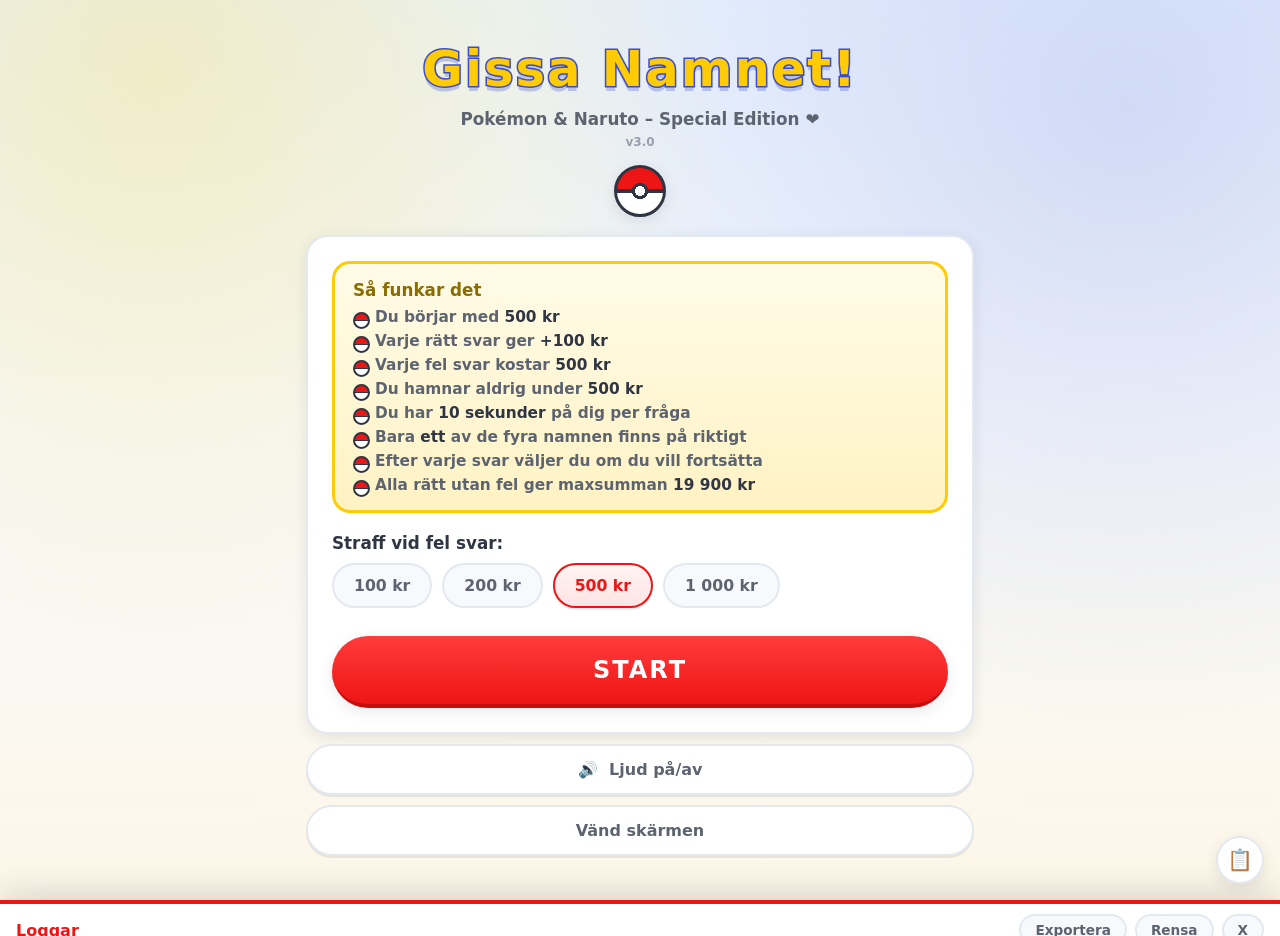
<file: gissa-namnet/index.html>
<!DOCTYPE html>
<html lang="sv">
<head>
    <meta charset="UTF-8">
    <meta name="viewport" content="width=device-width, initial-scale=1.0">
    <title>Gissa Namnet! - Pokémon &amp; Naruto</title>
    <link rel="icon" href="data:image/svg+xml,%3Csvg xmlns='http://www.w3.org/2000/svg' viewBox='0 0 32 32'%3E%3Ccircle cx='16' cy='16' r='15' fill='%23fff' stroke='%232f3542' stroke-width='2'/%3E%3Cpath d='M1 16a15 15 0 0130 0z' fill='%23ee1515'/%3E%3Cpath d='M1 16h30' stroke='%232f3542' stroke-width='3'/%3E%3Ccircle cx='16' cy='16' r='5' fill='%23fff' stroke='%232f3542' stroke-width='2.5'/%3E%3C/svg%3E">
    <link rel="stylesheet" href="style.css">
</head>
<body>
    <div id="app">
        <!-- Start Screen -->
        <div id="start-screen" class="screen active">
            <div class="logo">
                <h1>Gissa Namnet!</h1>
                <p class="subtitle">Pokémon &amp; Naruto &#x2013; Special Edition &#x2764;&#xFE0F;</p>
                <p class="version">v3.0</p>
            </div>

            <div class="start-options">
                <div class="rules-card">
                    <div class="rules-title">Så funkar det</div>
                    <ul class="rules-list">
                        <li>Du börjar med <strong>500 kr</strong></li>
                        <li>Varje rätt svar ger <strong>+100 kr</strong></li>
                        <li>Varje fel svar kostar <strong id="rules-penalty">500 kr</strong></li>
                        <li>Du hamnar aldrig under <strong>500 kr</strong></li>
                        <li>Du har <strong>10 sekunder</strong> på dig per fråga</li>
                        <li>Bara <strong>ett</strong> av de fyra namnen finns på riktigt</li>
                        <li>Efter varje svar väljer du om du vill fortsätta</li>
                        <li>Alla rätt utan fel ger maxsumman <strong id="rules-max"></strong></li>
                    </ul>
                </div>
                <div class="penalty-select">
                    <label>Straff vid fel svar:</label>
                    <div id="penalty-buttons"></div>
                </div>
                <div id="best-record" class="best-record hidden"></div>
                <button class="btn-primary btn-start" onclick="startGame()">Start</button>
            </div>

            <button class="btn-secondary btn-small-text" onclick="toggleSound()"><span class="btn-sound">&#x1F50A;</span> Ljud på/av</button>
            <button class="btn-secondary btn-small-text" onclick="toggleFlip()">Vänd skärmen</button>
        </div>

        <!-- Game Screen -->
        <div id="game-screen" class="screen">
            <div class="game-header">
                <div class="round-info">Fråga <span id="question-count">1</span> / <span id="question-total">0</span></div>
                <div class="streak-info" id="streak-info"></div>
                <button class="btn-sound" onclick="toggleSound()" title="Ljud">&#x1F50A;</button>
                <button class="btn-flip" onclick="toggleFlip()" title="Vänd skärmen">&#x1F503;</button>
            </div>

            <div class="wallet">
                <div class="wallet-top">
                    <span class="wallet-label">Din plånbok</span>
                    <span class="wallet-goal" id="wallet-goal"></span>
                </div>
                <div class="wallet-amount" id="wallet-amount">500 kr</div>
                <div class="wallet-progress">
                    <div class="wallet-progress-bar" id="wallet-progress-bar"></div>
                </div>
            </div>

            <div class="timer">
                <div class="timer-track">
                    <div class="timer-bar" id="timer-bar"></div>
                </div>
                <div class="timer-text" id="timer-text">10s</div>
            </div>

            <div class="question-card" id="question-card">
                <div class="card-category" id="card-category"></div>
                <div class="card-question" id="card-question"></div>
                <div id="card-image-frame" class="card-image-frame hidden">
                    <img id="card-image" class="card-image" alt="">
                </div>
            </div>

            <div class="options-grid" id="options-container"></div>

            <div id="result-area" class="result-area hidden">
                <div id="result-text"></div>
                <div id="result-points"></div>
                <div class="continue-prompt" id="continue-prompt">Vill du fortsätta?</div>
                <div class="result-buttons">
                    <button class="btn-continue" id="continue-btn" onclick="continueGame()">Ja, fortsätt</button>
                    <button class="btn-stop" id="stop-btn" onclick="stopGame()">Nej, sluta</button>
                </div>
            </div>
        </div>

        <!-- End Screen -->
        <div id="end-screen" class="screen">
            <div id="end-emoji" class="end-emoji"></div>
            <h1 id="end-title">Spelet är slut!</h1>
            <div id="end-summary" class="end-summary"></div>
            <div id="end-record" class="end-record"></div>
            <button class="btn-primary" onclick="resetGame()">Spela igen</button>
        </div>
    </div>

    <script src="logger.js"></script>
    <script src="audio.js"></script>
    <script src="characters.js"></script>
    <script src="questions.js"></script>
    <script src="game.js"></script>
</body>
</html>
</file>
<file: gissa-namnet/style.css>
/* Gissa Namnet! - Pokémon-inspirerat tema
   Färger: Pokéball-röd, Pokémon-gul och blå, mot en ljus och vänlig bakgrund */

:root {
    --poke-red: #ee1515;
    --poke-red-dark: #c50f0f;
    --poke-yellow: #ffcb05;
    --poke-yellow-dark: #e0a800;
    --poke-blue: #3b4cca;
    --poke-blue-light: #5c6bd8;
    --grass: #4caf50;
    --grass-dark: #3d8b40;

    --ink: #2f3542;
    --ink-soft: #5d6470;
    --ink-faint: #9aa0ab;

    --card: #ffffff;
    --card-edge: #e4e8ef;

    --shadow-sm: 0 2px 0 rgba(47, 53, 66, 0.10);
    --shadow-md: 0 4px 14px rgba(47, 53, 66, 0.10);
    --shadow-lg: 0 10px 30px rgba(47, 53, 66, 0.14);
}

* {
    margin: 0;
    padding: 0;
    box-sizing: border-box;
}

body {
    font-family: 'Nunito', 'Baloo 2', -apple-system, 'Segoe UI', system-ui, sans-serif;
    background:
        radial-gradient(circle at 12% 8%, rgba(255, 203, 5, 0.22), transparent 42%),
        radial-gradient(circle at 88% 12%, rgba(59, 76, 202, 0.16), transparent 45%),
        linear-gradient(180deg, #eaf4ff 0%, #f6f9fc 45%, #fdf7e8 100%);
    background-attachment: fixed;
    min-height: 100vh;
    color: var(--ink);
    -webkit-tap-highlight-color: transparent;
}

#app {
    max-width: 700px;
    margin: 0 auto;
    padding: 16px;
    padding-bottom: 80px;
}

.screen {
    display: none;
}

.screen.active {
    display: block;
}

/* Logo - i stil med Pokémon-loggan: gul text med blå kontur */
.logo {
    text-align: center;
    padding: 26px 0 18px;
}

.logo h1 {
    font-size: 3.1rem;
    line-height: 1.1;
    color: var(--poke-yellow);
    letter-spacing: 2px;
    font-weight: 800;
    -webkit-text-stroke: 3px var(--poke-blue);
    paint-order: stroke fill;
    text-shadow: 0 5px 0 rgba(59, 76, 202, 0.28);
}

.subtitle {
    font-size: 1.05rem;
    color: var(--ink-soft);
    margin-top: 12px;
    font-weight: 700;
}

.version {
    font-size: 0.75rem;
    color: var(--ink-faint);
    margin-top: 6px;
    font-weight: 600;
}

/* Pokéball under loggan, med knapp i mitten */
.logo::after {
    content: '';
    display: block;
    width: 46px;
    height: 46px;
    margin: 16px auto 0;
    border-radius: 50%;
    border: 3px solid var(--ink);
    background:
        radial-gradient(circle at 50% 50%,
            #fff 0 5px,
            var(--ink) 5px 8px,
            transparent 8px),
        linear-gradient(180deg, var(--poke-red) 0 46%, var(--ink) 46% 54%, #fff 54% 100%);
    box-shadow: var(--shadow-md);
}

.btn-small-text {
    font-size: 0.85rem;
    padding: 10px 16px;
}

#app.flipped {
    transform: rotate(180deg);
}

.btn-flip {
    position: absolute;
    top: -2px;
    right: 0;
    background: #fff;
    border: 2px solid var(--card-edge);
    color: var(--ink-soft);
    font-size: 1.2rem;
    width: 42px;
    height: 42px;
    border-radius: 50%;
    cursor: pointer;
    line-height: 1;
    z-index: 10;
    box-shadow: var(--shadow-sm);
}

/* Buttons */
.btn-primary {
    background: linear-gradient(180deg, #ff3b3b, var(--poke-red));
    color: white;
    border: none;
    border-bottom: 4px solid var(--poke-red-dark);
    padding: 16px 40px;
    font-size: 1.15rem;
    border-radius: 999px;
    cursor: pointer;
    transition: transform 0.12s, box-shadow 0.12s;
    font-weight: 800;
    letter-spacing: 0.3px;
    box-shadow: var(--shadow-md);
    -webkit-appearance: none;
    font-family: inherit;
}

.btn-primary:active {
    transform: translateY(3px);
    border-bottom-width: 1px;
    box-shadow: var(--shadow-sm);
}

.btn-round {
    width: 46px;
    height: 46px;
    border-radius: 50%;
    border: 3px solid var(--poke-blue);
    background: #fff;
    color: var(--poke-blue);
    font-size: 1.5rem;
    font-weight: 800;
    cursor: pointer;
    transition: all 0.15s;
    box-shadow: var(--shadow-sm);
    -webkit-appearance: none;
    font-family: inherit;
}

.btn-round:active {
    background: var(--poke-blue);
    color: white;
    transform: scale(0.94);
}

/* Kort / paneler */
.start-options {
    background: var(--card);
    border-radius: 22px;
    padding: 24px;
    border: 2px solid var(--card-edge);
    box-shadow: var(--shadow-md);
}

.player-setup {
    margin-bottom: 20px;
}

.player-setup label,
.category-select label {
    display: block;
    font-size: 1.05rem;
    margin-bottom: 10px;
    color: var(--ink);
    font-weight: 800;
}

.player-count-selector {
    display: flex;
    align-items: center;
    gap: 20px;
    justify-content: center;
    margin-bottom: 16px;
}

#player-count-display {
    font-size: 2.1rem;
    font-weight: 800;
    color: var(--poke-blue);
    min-width: 40px;
    text-align: center;
}

#player-names {
    display: flex;
    flex-direction: column;
    gap: 10px;
}

#player-names input {
    background: #f7f9fc;
    border: 2px solid var(--card-edge);
    border-radius: 14px;
    padding: 14px 16px;
    color: var(--ink);
    font-size: 1rem;
    font-weight: 600;
    outline: none;
    -webkit-appearance: none;
    font-family: inherit;
}

#player-names input:focus {
    border-color: var(--poke-blue);
    background: #fff;
}

.category-select {
    margin-bottom: 20px;
}

#category-buttons,
#penalty-buttons {
    display: flex;
    flex-wrap: wrap;
    gap: 10px;
}

.penalty-select {
    margin-bottom: 18px;
}

.penalty-select label {
    display: block;
    font-size: 1.05rem;
    margin-bottom: 10px;
    color: var(--ink);
    font-weight: 800;
}

.cat-btn {
    padding: 11px 20px;
    border-radius: 999px;
    border: 2px solid var(--card-edge);
    background: #f7f9fc;
    color: var(--ink-soft);
    cursor: pointer;
    transition: all 0.15s;
    font-size: 0.98rem;
    font-weight: 800;
    -webkit-appearance: none;
    font-family: inherit;
}

.cat-btn.selected {
    border-color: var(--poke-red);
    background: linear-gradient(180deg, #fff3f3, #ffe4e4);
    color: var(--poke-red);
    box-shadow: var(--shadow-sm);
}

.start-options .btn-primary {
    width: 100%;
    margin-top: 10px;
}

/* Regler på startskärmen */
.rules-card {
    background: linear-gradient(180deg, #fffbe8, #fff3c4);
    border: 3px solid var(--poke-yellow);
    border-radius: 18px;
    padding: 16px 18px;
    margin-bottom: 20px;
}

.rules-title {
    font-weight: 800;
    font-size: 1.05rem;
    color: #8a6d00;
    margin-bottom: 8px;
}

.rules-list {
    list-style: none;
    display: flex;
    flex-direction: column;
    gap: 6px;
}

.rules-list li {
    font-size: 0.96rem;
    font-weight: 700;
    color: var(--ink-soft);
    padding-left: 22px;
    position: relative;
}

.rules-list li::before {
    content: '';
    position: absolute;
    left: 0;
    top: 4px;
    width: 13px;
    height: 13px;
    border-radius: 50%;
    border: 2px solid var(--ink);
    background: linear-gradient(180deg, var(--poke-red) 0 45%, var(--ink) 45% 55%, #fff 55% 100%);
}

.rules-list strong {
    color: var(--ink);
}

.best-record {
    text-align: center;
    font-weight: 800;
    color: var(--poke-blue);
    background: #f2f5ff;
    border: 2px solid #dde3ff;
    border-radius: 14px;
    padding: 10px;
    margin-bottom: 6px;
}

.best-record.hidden {
    display: none;
}

/* Stor startknapp */
.btn-start {
    width: 100%;
    font-size: 1.5rem;
    padding: 20px 40px;
    letter-spacing: 2px;
    text-transform: uppercase;
}

/* "Vill du fortsätta?" */
.continue-prompt {
    font-size: 1.05rem;
    font-weight: 800;
    color: var(--ink);
    margin-bottom: 12px;
}

#continue-btn.hidden {
    display: none;
}

/* Plånbok */
.wallet {
    background: var(--card);
    border: 3px solid var(--grass);
    border-radius: 20px;
    padding: 14px 18px 16px;
    margin-bottom: 14px;
    box-shadow: var(--shadow-md);
}

.wallet-top {
    display: flex;
    justify-content: space-between;
    align-items: center;
    margin-bottom: 2px;
}

.wallet-label {
    font-size: 0.85rem;
    font-weight: 800;
    color: var(--ink-soft);
    text-transform: uppercase;
    letter-spacing: 0.5px;
}

.wallet-goal {
    font-size: 0.85rem;
    font-weight: 800;
    color: var(--ink-faint);
}

.wallet-amount {
    font-size: 2.4rem;
    font-weight: 800;
    color: var(--grass-dark);
    line-height: 1.15;
    margin-bottom: 8px;
}

.wallet-progress {
    width: 100%;
    height: 12px;
    background: #eef1f6;
    border-radius: 999px;
    overflow: hidden;
    border: 2px solid var(--card-edge);
}

.wallet-progress-bar {
    height: 100%;
    width: 0%;
    border-radius: 999px;
    background: linear-gradient(90deg, #5fd463, var(--grass), var(--poke-yellow));
    transition: width 0.45s ease;
}

.streak-info {
    font-size: 0.92rem;
    font-weight: 800;
    color: var(--poke-red);
}

/* Slutskärm */
.end-emoji {
    font-size: 3.4rem;
    margin-bottom: 6px;
}

.end-summary {
    font-size: 1.15rem;
    font-weight: 700;
    color: var(--ink-soft);
    margin-bottom: 10px;
    line-height: 1.5;
}

.end-summary strong {
    color: var(--grass-dark);
    font-weight: 800;
}

.end-record {
    font-size: 1rem;
    font-weight: 800;
    color: var(--poke-blue);
    margin-bottom: 24px;
}

/* Game Screen */
.game-header {
    position: relative;
    display: flex;
    justify-content: space-between;
    align-items: center;
    margin-bottom: 12px;
}

.round-info {
    font-size: 0.92rem;
    color: var(--ink-soft);
    font-weight: 700;
    background: #fff;
    border: 2px solid var(--card-edge);
    padding: 5px 14px;
    border-radius: 999px;
}

.current-player {
    font-size: 1rem;
    font-weight: 800;
    color: var(--poke-red);
}

.scoreboard {
    display: flex;
    gap: 8px;
    margin-bottom: 12px;
    flex-wrap: wrap;
}

.score-chip {
    background: #fff;
    border-radius: 999px;
    padding: 6px 16px;
    font-size: 0.9rem;
    border: 2px solid var(--card-edge);
    font-weight: 700;
    box-shadow: var(--shadow-sm);
}

.score-chip.active {
    border-color: var(--poke-yellow);
    background: linear-gradient(180deg, #fffbe8, #fff3c4);
}

.score-chip .score-name {
    color: var(--ink-soft);
}

.score-chip .score-value {
    color: var(--poke-blue);
    font-weight: 800;
    margin-left: 6px;
}

/* Question Card */
.question-card {
    background: var(--card);
    border-radius: 24px;
    padding: 22px 20px;
    margin-bottom: 18px;
    border: 3px solid var(--poke-yellow);
    box-shadow: var(--shadow-lg);
    text-align: center;
    position: relative;
    overflow: hidden;
}

/* Mjuk pokéball-dekoration i hörnet */
.question-card::before {
    content: '';
    position: absolute;
    right: -46px;
    bottom: -46px;
    width: 168px;
    height: 168px;
    border-radius: 50%;
    border: 10px solid rgba(59, 76, 202, 0.07);
    background:
        linear-gradient(180deg,
            rgba(238, 21, 21, 0.06) 0 45%,
            rgba(59, 76, 202, 0.10) 45% 55%,
            rgba(59, 76, 202, 0.03) 55% 100%);
    pointer-events: none;
}

/* Kategorietiketten är tom tills svaret avslöjas - visa den inte då */
.card-category:empty {
    display: none;
}

.card-category {
    display: inline-block;
    background: linear-gradient(180deg, var(--poke-blue-light), var(--poke-blue));
    color: #fff;
    padding: 4px 16px;
    border-radius: 999px;
    font-size: 0.78rem;
    font-weight: 800;
    margin: 0 auto 12px;
    text-transform: uppercase;
    letter-spacing: 1px;
    position: relative;
    z-index: 1;
}

.card-question {
    font-size: 1.25rem;
    line-height: 1.5;
    color: var(--ink);
    font-weight: 800;
    position: relative;
    z-index: 1;
}

/* Bildruta - som en pokédex-skärm.
   Bakgrunden ligger på ramen, inte på bilden, så att silhuett-filtret
   bara svärtar figuren och inte hela rutan. */
.card-image-frame {
    display: inline-block;
    max-width: 100%;
    border-radius: 20px;
    margin-top: 14px;
    position: relative;
    z-index: 1;
    background: linear-gradient(180deg, #f2f8ff, #e8f1fb);
    border: 3px solid #dbe6f5;
    padding: 8px;
    overflow: hidden;
    line-height: 0;
}

.card-image-frame.hidden {
    display: none;
}

.card-image {
    max-width: 100%;
    max-height: 280px;
    object-fit: contain;
    background: transparent;
}

/* Övergång mellan frågor - kortet tonar ut, pausar, och tonar in igen */
.question-card.leaving,
.options-grid.leaving {
    opacity: 0;
    transform: translateY(-10px) scale(0.985);
    transition: opacity 0.35s ease, transform 0.35s ease;
    pointer-events: none;
}

.question-card.entering {
    animation: cardEnter 0.45s ease;
}

@keyframes cardEnter {
    from { opacity: 0; transform: translateY(14px) scale(0.97); }
    to   { opacity: 1; transform: none; }
}

/* Skakning vid fel svar */
.question-card.shake {
    animation: shake 0.5s cubic-bezier(0.36, 0.07, 0.19, 0.97);
}

@keyframes shake {
    10%, 90% { transform: translateX(-4px); }
    20%, 80% { transform: translateX(7px); }
    30%, 50%, 70% { transform: translateX(-10px); }
    40%, 60% { transform: translateX(10px); }
}

/* Konfetti vid rätt svar */
.confetti-layer {
    position: fixed;
    inset: 0;
    pointer-events: none;
    overflow: hidden;
    z-index: 900;
}

.confetti-piece {
    position: absolute;
    top: -16px;
    width: 10px;
    height: 14px;
    border-radius: 2px;
    opacity: 0;
    animation: confettiFall 1.3s ease-in forwards;
}

@keyframes confettiFall {
    0%   { opacity: 1; transform: translate(0, 0) rotate(0deg); }
    100% { opacity: 0; transform: translate(var(--drift), 100vh) rotate(var(--spin)); }
}

@media (prefers-reduced-motion: reduce) {
    .confetti-layer { display: none; }
    .question-card.shake,
    .question-card.entering { animation: none; }
}

/* Ljudknapp */
.btn-sound {
    background: #fff;
    border: 2px solid var(--card-edge);
    color: var(--ink-soft);
    font-size: 1.1rem;
    width: 42px;
    height: 42px;
    border-radius: 50%;
    cursor: pointer;
    line-height: 1;
    box-shadow: var(--shadow-sm);
    -webkit-appearance: none;
    padding: 0;
}

.game-header .btn-sound {
    position: absolute;
    top: -2px;
    right: 50px;
    z-index: 10;
}

.btn-secondary .btn-sound {
    all: unset;
    margin-right: 6px;
}

/* Nedräkning */
.timer {
    display: flex;
    align-items: center;
    gap: 10px;
    margin-bottom: 12px;
}

.timer-track {
    flex: 1;
    height: 12px;
    background: #eef1f6;
    border: 2px solid var(--card-edge);
    border-radius: 999px;
    overflow: hidden;
}

.timer-bar {
    height: 100%;
    width: 100%;
    border-radius: 999px;
    background: linear-gradient(90deg, var(--poke-blue), var(--poke-blue-light));
    transition: width 0.1s linear, background 0.3s;
}

.timer-bar.timer-danger {
    background: linear-gradient(90deg, var(--poke-red-dark), #ff3b3b);
}

.timer-text {
    font-size: 0.95rem;
    font-weight: 800;
    color: var(--ink-soft);
    min-width: 34px;
    text-align: right;
}

/* Answer Options Grid */
.options-grid {
    display: grid;
    grid-template-columns: 1fr 1fr;
    gap: 12px;
    margin-bottom: 16px;
}

.option-btn {
    background: #fff;
    border: 3px solid var(--card-edge);
    border-bottom-width: 5px;
    border-radius: 18px;
    padding: 18px 14px;
    color: var(--ink);
    font-size: 1.1rem;
    font-weight: 800;
    cursor: pointer;
    transition: all 0.12s;
    box-shadow: var(--shadow-sm);
    -webkit-appearance: none;
    touch-action: manipulation;
    font-family: inherit;
}

.option-btn:active:not(.disabled) {
    background: #fffbe8;
    border-color: var(--poke-yellow);
    transform: translateY(3px);
    border-bottom-width: 2px;
}

.option-btn.disabled {
    cursor: default;
    opacity: 0.65;
}

/* Bock/kryss framför namnet när svaret avslöjas */
.option-icon {
    display: inline-block;
    margin-right: 8px;
    font-size: 1.1em;
    font-weight: 800;
    line-height: 1;
}

.option-btn.correct {
    background: linear-gradient(180deg, #eafbf0, #d6f5e0);
    border-color: var(--grass);
    color: var(--grass-dark);
    opacity: 1;
}

.option-btn.wrong {
    background: linear-gradient(180deg, #ffeded, #ffdcdc);
    border-color: var(--poke-red);
    color: var(--poke-red-dark);
    opacity: 1;
}

/* Result Area */
.result-area {
    background: var(--card);
    border-radius: 22px;
    padding: 20px;
    text-align: center;
    border: 2px solid var(--card-edge);
    box-shadow: var(--shadow-md);
    animation: slideUp 0.3s ease;
}

.result-area.hidden {
    display: none;
}

@keyframes slideUp {
    from {
        opacity: 0;
        transform: translateY(20px);
    }
    to {
        opacity: 1;
        transform: translateY(0);
    }
}

#result-text {
    font-size: 1.1rem;
    margin-bottom: 8px;
    line-height: 1.4;
    font-weight: 700;
    color: var(--ink);
}

#result-points {
    font-size: 1.6rem;
    font-weight: 800;
    margin-bottom: 14px;
}

.result-buttons {
    display: flex;
    gap: 10px;
    justify-content: center;
    flex-wrap: wrap;
}

.btn-continue {
    flex: 1;
    background: linear-gradient(180deg, #5fd463, var(--grass));
    color: white;
    border: none;
    border-bottom: 4px solid var(--grass-dark);
    padding: 16px 20px;
    font-size: 1.1rem;
    border-radius: 999px;
    cursor: pointer;
    font-weight: 800;
    box-shadow: var(--shadow-md);
    -webkit-appearance: none;
    touch-action: manipulation;
    font-family: inherit;
}

.btn-continue:active {
    transform: translateY(3px);
    border-bottom-width: 1px;
}

.btn-stop {
    flex: 1;
    background: linear-gradient(180deg, #ffd93d, var(--poke-yellow));
    color: var(--ink);
    border: none;
    border-bottom: 4px solid var(--poke-yellow-dark);
    padding: 16px 20px;
    font-size: 1.1rem;
    border-radius: 999px;
    cursor: pointer;
    font-weight: 800;
    box-shadow: var(--shadow-md);
    -webkit-appearance: none;
    touch-action: manipulation;
    font-family: inherit;
}

.btn-stop:active {
    transform: translateY(3px);
    border-bottom-width: 1px;
}

.btn-continue.hidden,
.btn-stop.hidden,
#next-btn.hidden {
    display: none;
}

/* Round points warning */
.round-points {
    text-align: center;
    padding: 10px 14px;
    background: linear-gradient(180deg, #fffbe8, #fff3c4);
    border: 2px solid var(--poke-yellow);
    border-radius: 14px;
    color: #8a6d00;
    font-weight: 800;
    font-size: 0.92rem;
    margin-bottom: 12px;
}

.round-points.hidden {
    display: none;
}

/* Textalternativ */
.option-text {
    font-size: 1.05rem;
    font-weight: 800;
    padding: 16px 14px;
    line-height: 1.3;
    text-align: center;
}

.options-single-col {
    grid-template-columns: 1fr;
    gap: 10px;
}

/* Full width buttons */
.btn-full {
    width: 100%;
    margin-bottom: 10px;
}

.points-perfect {
    color: var(--grass-dark);
}

.points-close {
    color: var(--poke-yellow-dark);
}

.points-ok {
    color: #e08a00;
}

.points-far {
    color: var(--poke-red);
}

/* End Screen */
#end-screen {
    text-align: center;
    padding-top: 30px;
}

#end-screen h1 {
    font-size: 2.1rem;
    color: var(--poke-yellow);
    -webkit-text-stroke: 2.5px var(--poke-blue);
    paint-order: stroke fill;
    margin-bottom: 24px;
    font-weight: 800;
}

#final-scores {
    margin-bottom: 24px;
}

.final-score-row {
    display: flex;
    justify-content: space-between;
    align-items: center;
    background: var(--card);
    border-radius: 16px;
    padding: 14px 20px;
    margin-bottom: 10px;
    border: 2px solid var(--card-edge);
    box-shadow: var(--shadow-sm);
}

.final-score-row.winner {
    border-color: var(--poke-yellow);
    background: linear-gradient(180deg, #fffbe8, #fff3c4);
    box-shadow: var(--shadow-md);
}

.final-rank {
    font-size: 1.4rem;
    font-weight: 800;
    width: 36px;
}

.final-name {
    flex: 1;
    font-size: 1.1rem;
    text-align: left;
    margin-left: 12px;
    font-weight: 800;
}

.final-points {
    font-size: 1.2rem;
    font-weight: 800;
    color: var(--poke-blue);
}

#winner-announcement {
    font-size: 1.5rem;
    color: var(--poke-red);
    margin-bottom: 24px;
    font-weight: 800;
}

/* Mode Select */
.mode-select {
    display: flex;
    gap: 12px;
    margin-bottom: 16px;
}

.btn-mode {
    flex: 1;
    background: var(--card);
    border: 3px solid var(--card-edge);
    border-bottom-width: 5px;
    border-radius: 22px;
    padding: 22px 16px;
    color: var(--ink);
    cursor: pointer;
    transition: all 0.15s;
    display: flex;
    flex-direction: column;
    align-items: center;
    gap: 6px;
    box-shadow: var(--shadow-md);
    -webkit-appearance: none;
    font-family: inherit;
}

.btn-mode:active {
    border-color: var(--poke-red);
    background: #fff7f7;
    transform: translateY(3px);
    border-bottom-width: 2px;
}

.mode-icon {
    font-size: 2.1rem;
}

.mode-title {
    font-size: 1.15rem;
    font-weight: 800;
    color: var(--ink);
}

.mode-desc {
    font-size: 0.82rem;
    color: var(--ink-soft);
    font-weight: 600;
}

.screen-title {
    font-size: 1.6rem;
    font-weight: 800;
    color: var(--poke-red);
    text-align: center;
    margin-bottom: 16px;
    padding-top: 20px;
}

.btn-secondary {
    width: 100%;
    background: #fff;
    border: 2px solid var(--card-edge);
    color: var(--ink-soft);
    padding: 14px;
    border-radius: 999px;
    font-size: 1rem;
    font-weight: 700;
    cursor: pointer;
    margin-top: 10px;
    box-shadow: var(--shadow-sm);
    -webkit-appearance: none;
    font-family: inherit;
}

.btn-secondary:active {
    border-color: var(--poke-blue);
    color: var(--poke-blue);
    transform: translateY(2px);
}

/* Online Setup */
.online-name-input {
    margin-bottom: 16px;
}

.online-name-input label {
    display: block;
    font-size: 1.05rem;
    margin-bottom: 8px;
    color: var(--ink);
    font-weight: 800;
}

.online-name-input input {
    width: 100%;
    background: #f7f9fc;
    border: 2px solid var(--card-edge);
    border-radius: 14px;
    padding: 14px 16px;
    color: var(--ink);
    font-size: 1rem;
    font-weight: 600;
    outline: none;
    -webkit-appearance: none;
    font-family: inherit;
}

.online-name-input input:focus {
    border-color: var(--poke-blue);
    background: #fff;
}

.join-input {
    display: flex;
    gap: 10px;
    margin-bottom: 16px;
}

.join-input.hidden {
    display: none;
}

.join-input input {
    flex: 1;
    background: #f7f9fc;
    border: 3px solid var(--card-edge);
    border-radius: 16px;
    padding: 14px 16px;
    color: var(--ink);
    font-size: 1.3rem;
    font-weight: 800;
    text-align: center;
    letter-spacing: 6px;
    text-transform: uppercase;
    outline: none;
    -webkit-appearance: none;
    font-family: inherit;
}

.join-input input:focus {
    border-color: var(--poke-blue);
    background: #fff;
}

/* Lobby */
.room-code-display {
    text-align: center;
    margin-bottom: 20px;
    padding: 18px;
    background: linear-gradient(180deg, #fffbe8, #fff3c4);
    border-radius: 20px;
    border: 3px solid var(--poke-yellow);
}

.room-code-label {
    font-size: 0.88rem;
    color: var(--ink-soft);
    margin-bottom: 6px;
    font-weight: 700;
}

.room-code {
    font-size: 2.4rem;
    font-weight: 800;
    color: var(--poke-red);
    letter-spacing: 8px;
    margin-bottom: 10px;
}

.btn-small {
    background: #fff;
    border: 2px solid var(--card-edge);
    color: var(--ink-soft);
    padding: 8px 18px;
    border-radius: 999px;
    font-size: 0.88rem;
    font-weight: 700;
    cursor: pointer;
    -webkit-appearance: none;
    font-family: inherit;
}

.btn-small:active {
    background: var(--poke-blue);
    border-color: var(--poke-blue);
    color: white;
}

.lobby-players {
    margin-bottom: 16px;
}

.lobby-players label {
    display: block;
    font-size: 1.05rem;
    margin-bottom: 10px;
    color: var(--ink);
    font-weight: 800;
}

.lobby-player {
    display: flex;
    align-items: center;
    justify-content: space-between;
    padding: 12px 16px;
    background: #f7f9fc;
    border-radius: 14px;
    margin-bottom: 8px;
    border: 2px solid var(--card-edge);
}

.lobby-player-name {
    font-size: 1rem;
    color: var(--ink);
    font-weight: 700;
}

.lobby-host-badge {
    background: linear-gradient(180deg, #ff3b3b, var(--poke-red));
    color: #fff;
    padding: 3px 12px;
    border-radius: 999px;
    font-size: 0.75rem;
    font-weight: 800;
}

.lobby-status {
    text-align: center;
    color: var(--ink-soft);
    font-size: 0.98rem;
    margin-bottom: 16px;
    font-weight: 700;
}

.waiting-text {
    text-align: center;
    color: var(--ink-soft);
    font-size: 1rem;
    padding: 20px;
    font-weight: 700;
}

/* Waiting overlay in game */
.waiting-overlay {
    text-align: center;
    padding: 24px;
    background: var(--card);
    border-radius: 18px;
    border: 2px solid var(--card-edge);
    margin-bottom: 16px;
    box-shadow: var(--shadow-sm);
}

.waiting-overlay.hidden {
    display: none;
}

/* Log Panel */
#log-toggle {
    position: fixed;
    bottom: 16px;
    right: 16px;
    width: 48px;
    height: 48px;
    border-radius: 50%;
    border: 2px solid var(--card-edge);
    background: #fff;
    color: var(--ink-soft);
    font-size: 1.3rem;
    cursor: pointer;
    z-index: 1000;
    box-shadow: var(--shadow-md);
    -webkit-appearance: none;
}

#log-toggle:active {
    border-color: var(--poke-red);
    transform: scale(0.95);
}

#log-panel {
    position: fixed;
    bottom: 0;
    left: 0;
    right: 0;
    height: 45vh;
    background: #ffffff;
    border-top: 4px solid var(--poke-red);
    z-index: 999;
    display: flex;
    flex-direction: column;
    transition: transform 0.3s ease;
    box-shadow: 0 -8px 30px rgba(47, 53, 66, 0.16);
}

#log-panel.log-hidden {
    transform: translateY(100%);
}

#log-header {
    display: flex;
    justify-content: space-between;
    align-items: center;
    padding: 10px 16px;
    border-bottom: 2px solid var(--card-edge);
    font-weight: 800;
    color: var(--poke-red);
    flex-shrink: 0;
}

#log-actions {
    display: flex;
    gap: 8px;
}

#log-actions button {
    background: #f7f9fc;
    border: 2px solid var(--card-edge);
    color: var(--ink-soft);
    padding: 6px 14px;
    border-radius: 999px;
    cursor: pointer;
    font-size: 0.85rem;
    font-weight: 700;
    -webkit-appearance: none;
    font-family: inherit;
}

#log-actions button:active {
    background: var(--poke-blue);
    border-color: var(--poke-blue);
    color: #fff;
}

#log-content {
    flex: 1;
    overflow-y: auto;
    padding: 8px 12px;
    font-family: 'Courier New', monospace;
    font-size: 0.75rem;
    line-height: 1.5;
    color: var(--ink);
    -webkit-overflow-scrolling: touch;
}

.log-entry {
    padding: 2px 0;
    border-bottom: 1px solid #f0f2f6;
}

.log-time {
    color: var(--ink-faint);
}

.log-type {
    font-weight: bold;
    margin: 0 4px;
}

.log-system .log-type { color: var(--grass-dark); }
.log-game .log-type { color: #b98600; }
.log-player .log-type { color: var(--poke-blue); }
.log-error .log-type { color: var(--poke-red); }
.log-error { color: var(--poke-red); }

/* Mobile responsive */
@media (max-width: 500px) {
    #app {
        padding: 12px;
        padding-bottom: 80px;
    }

    .logo {
        padding: 18px 0 14px;
    }

    .logo h1 {
        font-size: 2.6rem;
        -webkit-text-stroke-width: 2.5px;
    }

    .logo::after {
        width: 40px;
        height: 40px;
        margin-top: 14px;
    }

    .subtitle {
        font-size: 0.98rem;
    }

    .game-header {
        flex-direction: column;
        gap: 6px;
        text-align: center;
    }

    .card-question {
        font-size: 1.1rem;
    }

    .option-btn {
        padding: 15px 10px;
        font-size: 1rem;
    }

    .option-text {
        font-size: 0.98rem;
        padding: 14px 10px;
    }
}
</file>
